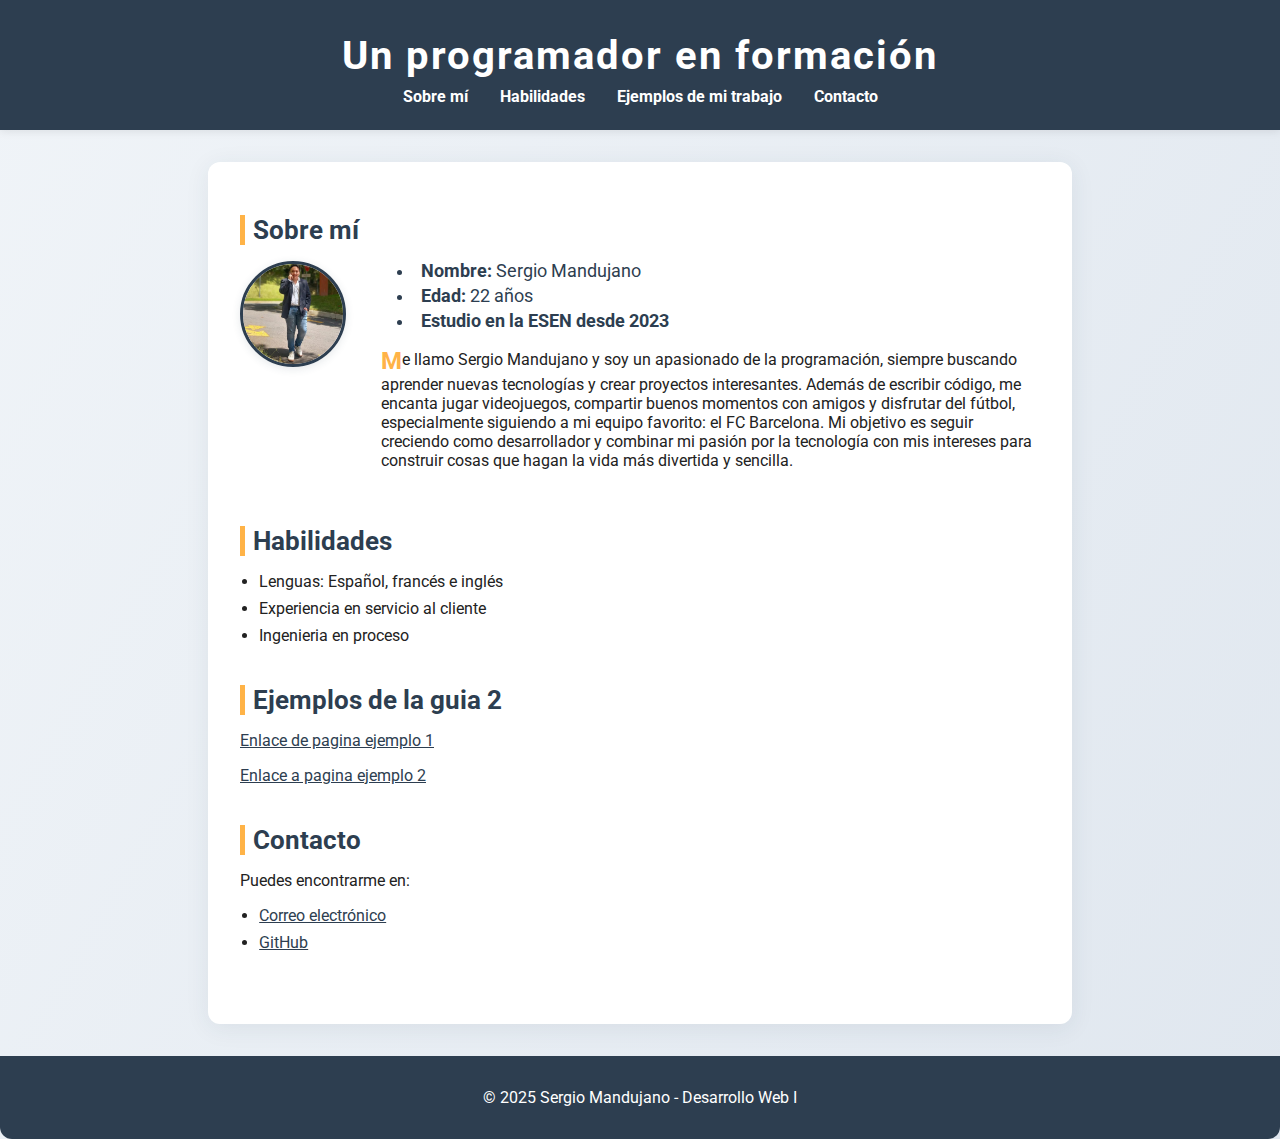
<file: biografia.html>
<!DOCTYPE html>
<html lang="es">
<head>
	<meta charset="UTF-8">
	<meta name="viewport" content="width=device-width, initial-scale=1.0">
	<title>Mi Biografía</title>
	<link href="https://fonts.googleapis.com/css2?family=Roboto:wght@400;700&display=swap" rel="stylesheet">
	<link rel="stylesheet" href="css/biografia.css">
</head>
<body>
	<header>
		<h1>Un programador en formación</h1>
		<nav>
			<ul>
				<li><a href="#sobre-mi">Sobre mí</a></li>
				<li><a href="#Habilidades">Habilidades</a></li>
                <li><a href="#ejemplos"> Ejemplos de mi trabajo</a></li>
				<li><a href="#contacto">Contacto</a></li>
			</ul>
		</nav>
	</header>
	<main>
		<section id="sobre-mi">
			<h2>Sobre mí</h2>
			<div class="bio-container">
				<img src="img/biografia.JPG" alt="Foto de Sergio Mandujano" class="bio-img">
				<div class="bio-info">
					<ul class="bio-datos">
						<li><strong>Nombre:</strong> Sergio Mandujano</li>
						<li><strong>Edad:</strong> 22 años</li>
						<li><strong>Estudio en la ESEN desde 2023</strong></li>
					</ul>
					<p>
						Me llamo Sergio Mandujano y soy un apasionado de la programación, siempre buscando aprender nuevas tecnologías y crear proyectos interesantes. Además de escribir código, me encanta jugar videojuegos, compartir buenos momentos con amigos y disfrutar del fútbol, especialmente siguiendo a mi equipo favorito: el FC Barcelona. Mi objetivo es seguir creciendo como desarrollador y combinar mi pasión por la tecnología con mis intereses para construir cosas que hagan la vida más divertida y sencilla.
					</p>
				</div>
			</div>
		</section>
		<section id="logros">
			<h2>Habilidades</h2>
			<ul>
				<li>Lenguas: Español, francés e inglés</li>
				<li>Experiencia en servicio al cliente</li>
				<li>Ingenieria en proceso</li>
			</ul>
		</section>

        <section id="ejemplos">
            <h2>Ejemplos de la guia 2</h2>
            <a href="pelicula.html">Enlace de pagina ejemplo 1</a>
            <p></p>
            <a href="tablero.html">Enlace a pagina ejemplo 2</a>

        </section>
		<section id="contacto">
			<h2>Contacto</h2>
			<p>Puedes encontrarme en:</p>
			<ul>
				<li><a href="mailto:smandujano106@gmail.com" target="_blank">Correo electrónico</a></li>
				<li><a href="https://github.com/SergioMM03" target="_blank">GitHub</a></li>
			</ul>
		</section>
	</main>
	<footer>
		<p>&copy; 2025 Sergio Mandujano - Desarrollo Web I</p>
	</footer>
</body>
</html>
</file>
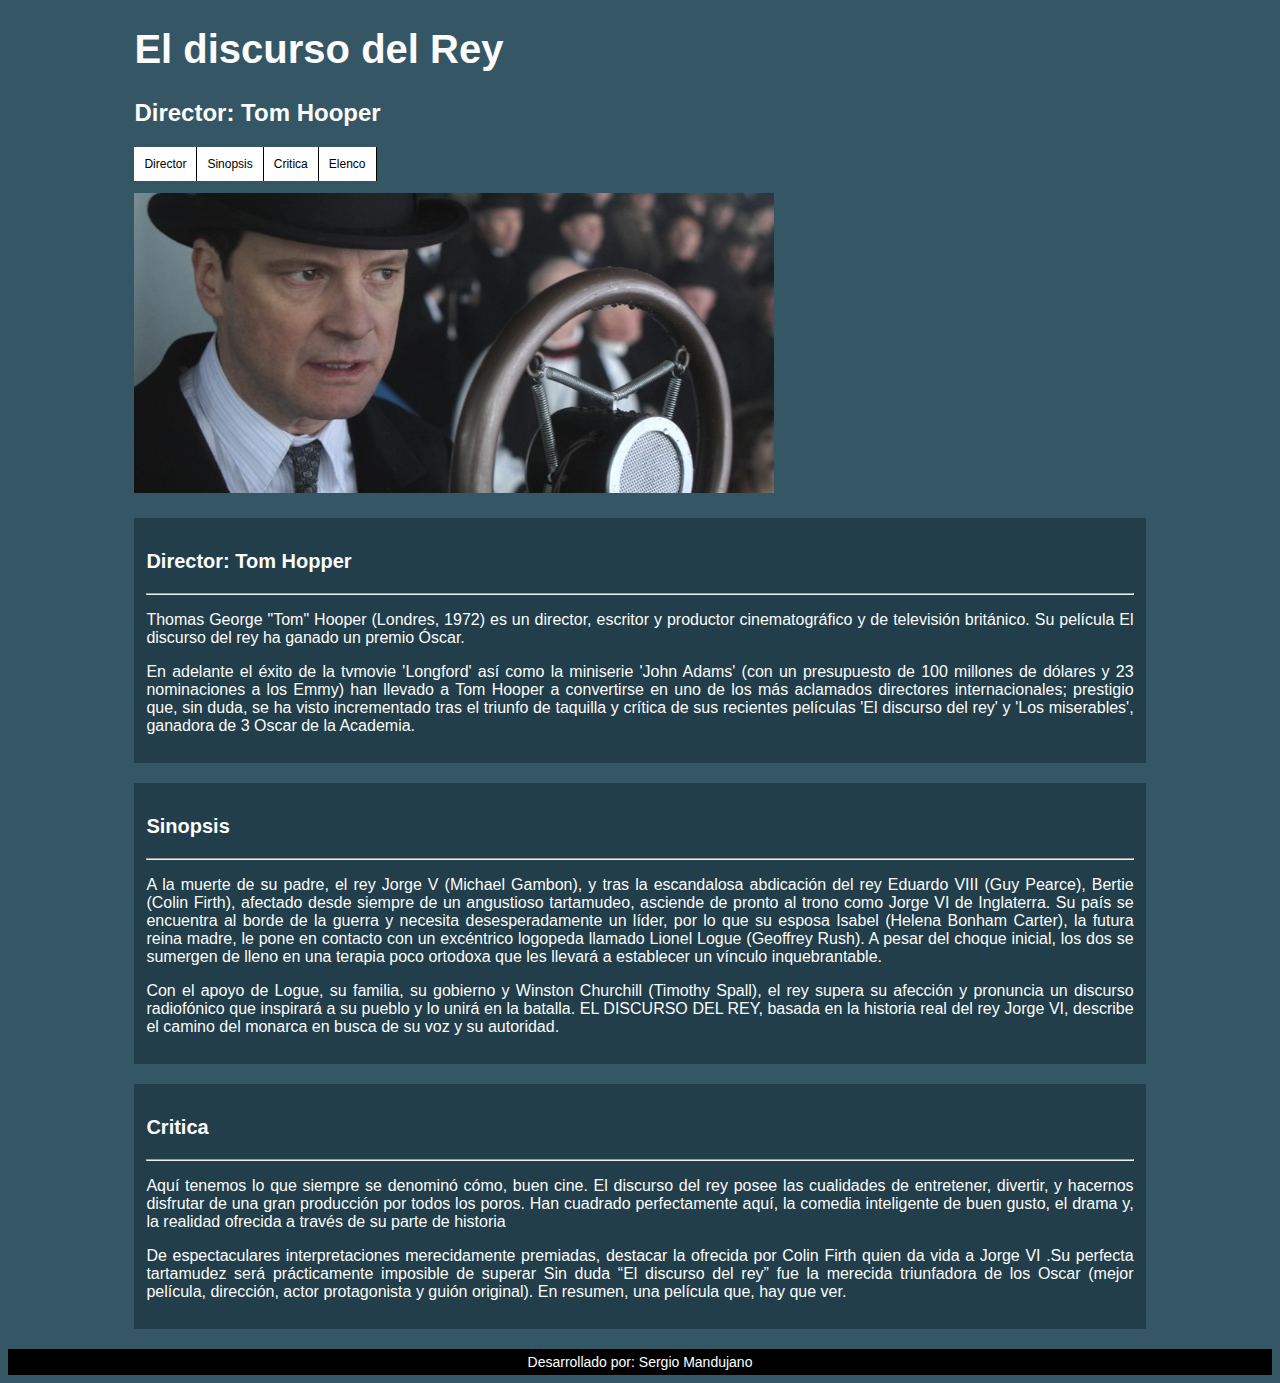
<file: pelicula.html>
<!DOCTYPE html>
<html lang="en">
<head>
    <meta charset="UTF-8">
    <meta name="viewport" content="width=device-width, initial-scale=1.0">
    <title>El discurso del rey</title>
    <link rel="stylesheet" href="css/style.css">
</head>
<body>
    <div class="wrapper">
        <header>
            <h1>El discurso del Rey</h1>
            <h2>Director: Tom Hooper</h2>
        </header>
        <nav>
            <span><a href="#">Director</a></span>
            <span><a href="#">Sinopsis</a></span>
            <span><a href="#">Critica</a></span>
            <span>
                <a href="http://www.sensacine.com/peliculas/pelicula-175305/reparto">Elenco</a>
            </span>
        </nav>
        <br>
        <br>
        <img src="img/discurso.jpg" alt="El discurso del Rey">
        <section>
            <article>
                <h3>Director: Tom Hopper</h3>
                <hr>
                <p>Thomas George "Tom" Hooper (Londres, 1972) es un director, escritor y productor cinematográfico y de televisión británico. Su película El discurso del rey ha ganado un premio Óscar.</p>
                <p>En adelante el éxito de la tvmovie 'Longford' así como la miniserie 'John Adams' (con un presupuesto de 100 millones de dólares y 23 nominaciones a los Emmy) han llevado a Tom Hooper a convertirse en uno de los más aclamados directores internacionales; prestigio que, sin duda, se ha visto incrementado tras el triunfo de taquilla y crítica de sus recientes películas 'El discurso del rey' y 'Los miserables', ganadora de 3 Oscar de la Academia.</p>
            </article>
            <article>
                <h3>Sinopsis</h3>
                <hr>
                <p>A la muerte de su padre, el rey Jorge V (Michael Gambon), y tras la escandalosa abdicación del rey Eduardo VIII (Guy Pearce), Bertie (Colin Firth), afectado desde siempre de un angustioso tartamudeo, asciende de pronto al trono como Jorge VI de Inglaterra. Su país se encuentra al borde de la guerra y necesita desesperadamente un líder, por lo que su esposa Isabel (Helena Bonham Carter), la futura reina madre, le pone en contacto con un excéntrico logopeda llamado Lionel Logue (Geoffrey Rush). A pesar del choque inicial, los dos se sumergen de lleno en una terapia poco ortodoxa que les llevará a establecer un vínculo inquebrantable.</p>
                <p>Con el apoyo de Logue, su familia, su gobierno y Winston Churchill (Timothy Spall), el rey supera su afección y pronuncia un discurso radiofónico que inspirará a su pueblo y lo unirá en la batalla. EL DISCURSO DEL REY, basada en la historia real del rey Jorge VI, describe el camino del monarca en busca de su voz y su autoridad.</p>
            </article>
            <article>
                <h3>Critica</h3>
                <hr>
                <p>Aquí tenemos lo que siempre se denominó cómo, buen cine. El discurso del rey posee las cualidades de entretener, divertir, y hacernos disfrutar de una gran producción por todos los poros. Han cuadrado perfectamente aquí, la comedia inteligente de buen gusto, el drama y, la realidad ofrecida a través de su parte de historia</p>
                <p>De espectaculares interpretaciones merecidamente premiadas, destacar la ofrecida por Colin Firth quien da vida a Jorge VI .Su perfecta tartamudez será prácticamente imposible de superar Sin duda “El discurso del rey” fue la merecida triunfadora de los Oscar (mejor película, dirección, actor protagonista y guión original). En resumen, una película que, hay que ver.</p>
            </article>
        </section>
    </div>
    <footer>
        Desarrollado por: Sergio Mandujano
    </footer>
</body>
</html>
</file>
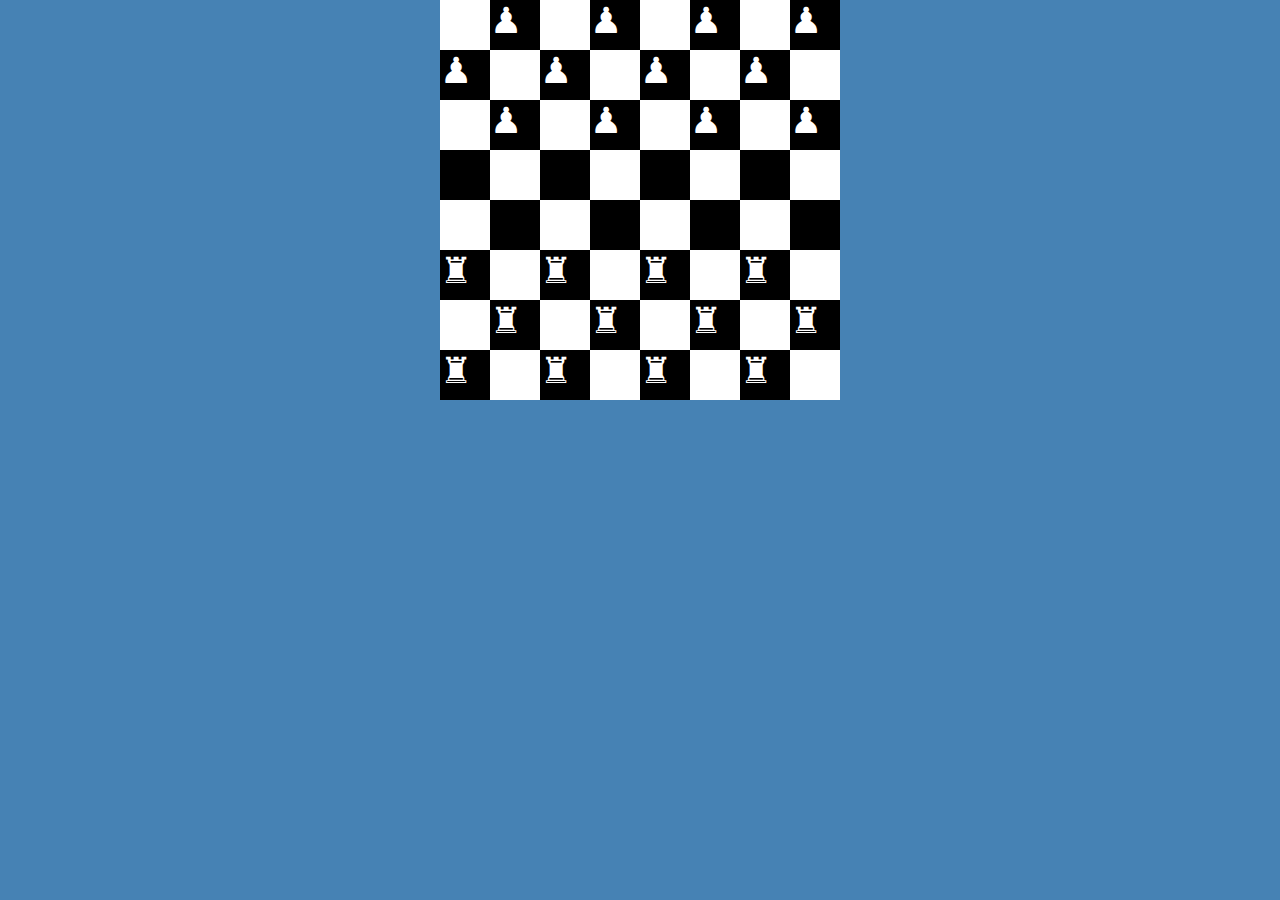
<file: tablero.html>
<!DOCTYPE html>
<html lang="en">
<head>
    <meta charset="UTF-8">
    <meta name="viewport" content="width=device-width, initial-scale=1.0">
    <title>Tablero de Damas</title>
    <link rel="stylesheet" href="css/estilo_tablero.css">
</head>
<body>
    <div id="Tablero">
        <div class="filaImpar">
            <p></p>
            <p>&#9823</p>
            <p></p>
            <p>&#9823</p>
            <p></p>
            <p>&#9823</p>
            <p></p>
            <p>&#9823</p>
        </div>

        <div class="filaPar">
            <p>&#9823</p>
            <p></p>
            <p>&#9823</p>
            <p></p>
            <p>&#9823</p>
            <p></p>
            <p>&#9823</p>
            <p></p>
        </div>

        <div class="filaImpar">
            <p></p>
            <p>&#9823</p>
            <p></p>
            <p>&#9823</p>
            <p></p>
            <p>&#9823</p>
            <p></p>
            <p>&#9823</p>
        </div>

        <div class="filaPar">
            <p></p>
            <p></p>
            <p></p>
            <p></p>
            <p></p>
            <p></p>
            <p></p>
            <p></p>
        </div>

        <div class="filaImpar">
            <p></p>
            <p></p>
            <p></p>
            <p></p>
            <p></p>
            <p></p>
            <p></p>
            <p></p>
        </div>

        <div class="filaPar">
            <p>&#9820</p>
            <p></p>
            <p>&#9820</p>
            <p></p>
            <p>&#9820</p>
            <p></p>
            <p>&#9820</p>
            <p></p>
        </div>

        <div class="filaImpar">
            <p></p>
            <p>&#9820</p>
            <p></p>
            <p>&#9820</p>
            <p></p>
            <p>&#9820</p>
            <p></p>
            <p>&#9820</p>
        </div>
        
        <div class="filaPar">
            <p>&#9820</p>
            <p></p>
            <p>&#9820</p>
            <p></p>
            <p>&#9820</p>
            <p></p>
            <p>&#9820</p>
            <p></p>
        </div>
    </div>
</body>
</html>
</file>
<file: css/biografia.css>
/* Resalta la primera letra M del primer párrafo de la sección Sobre mí */
#sobre-mi .bio-info p:first-of-type::first-letter {
	color: #ffb347;
	font-weight: bold;
	font-size: 1.5em;
	font-family: inherit;
	vertical-align: middle;
}
/* Letra inicial amarilla en el primer párrafo */
.letra-amarilla {
	color: #ffb347;
	font-weight: bold;
	font-size: 1.5em;
	font-family: inherit;
	vertical-align: middle;
}
body {
	font-family: 'Roboto', Arial, sans-serif;
	background: linear-gradient(120deg, #f0f4f8 0%, #e0e7ef 100%);
	margin: 0;
	color: #222;
}

header {
	background: #2d3e50;
	color: #fff;
	padding: 2rem 0 1rem 0;
	text-align: center;
	box-shadow: 0 2px 8px rgba(0,0,0,0.08);
}

header h1 {
	margin: 0 0 0.5rem 0;
	font-size: 2.5rem;
	letter-spacing: 2px;
}

nav ul {
	list-style: none;
	padding: 0;
	margin: 0;
	display: flex;
	justify-content: center;
	gap: 2rem;
}

nav a {
	color: #fff;
	text-decoration: none;
	font-weight: 700;
	transition: color 0.2s;
}
nav a:hover {
	color: #ffb347;
}

main {
	max-width: 800px;
	margin: 2rem auto;
	background: #fff;
	border-radius: 12px;
	box-shadow: 0 4px 24px rgba(44,62,80,0.08);
	padding: 2rem;
}

section {
	margin-bottom: 2.5rem;
}

.bio-container {
	display: flex;
	align-items: flex-start;
	gap: 1.2rem;
	flex-wrap: wrap;
}

.bio-info {
	flex: 1;
	min-width: 220px;
}

.bio-datos {
	list-style: disc inside;
	margin: 0 0 1rem 0;
	padding: 0 0 0 1rem;
	font-size: 1.1rem;
	color: #2d3e50;
}
.bio-datos li {
		margin-bottom: 0.3rem;
}

@media (max-width: 600px) {
	.bio-container {
		flex-direction: column;
		align-items: center;
	}
	.bio-img {
		margin-right: 0;
		margin-bottom: 1rem;
	}
	.bio-info {
		min-width: 0;
		width: 100%;
	}
}

.bio-img {
	width: 100px;
	height: 100px;
	object-fit: cover;
	border-radius: 50%;
	border: 3px solid #2d3e50;
	box-shadow: 0 2px 8px rgba(44,62,80,0.12);
	margin-right: 1rem;
	flex-shrink: 0;
	display: block;
}

section h2 {
	color: #2d3e50;
	border-left: 5px solid #ffb347;
	padding-left: 0.5rem;
	margin-bottom: 1rem;
	font-size: 1.6rem;
}

ul {
	padding-left: 1.2rem;
}

li {
	margin-bottom: 0.5rem;
}

a {
	color: #2d3e50;
	text-decoration: underline;
	transition: color 0.2s;
}
a:hover {
	color: #ffb347;
}

footer {
	background: #2d3e50;
	color: #fff;
	text-align: center;
	padding: 1rem 0;
	border-radius: 0 0 12px 12px;
	margin-top: 2rem;
	font-size: 1rem;
}
</file>
<file: css/style.css>
html{
    font-size: 20px;
}

body{
    color: #fcfcfc;
    background-color: #355664;
    font-family: Arial, Helvetica, sans-serif;
}

h1{
    font-size: 2rem;
}

h2{
    font-size: 1.2rem;
}

h3{
    font-size: 1rem;
}

footer{
    background-color: black;
    color: white;
    font-size: 0.7rem;
    margin-top: 20px;
    padding: 5px;
    text-align: center;
}

div.wrapper{
    margin: 0 auto;
    width: 80%;
}

section article{
    background-color: rgba(33, 62, 74, 1);
    margin-top: 20px;
    padding: 12px;
}

section article p{
    font-size: 0.8rem;
    text-align: justify;
}

nav span a{
    background-color: white;
    border-right: 1px solid;
    color: black;
    font-size: 0.6rem;
    float: left;
    padding: 10px;
    text-decoration: none;
}

nav span a:hover{
    background-color: #B2DFD8;
}
</file>
<file: css/estilo_tablero.css>
*{
    margin: 0;
    padding: 0;
}

body{
    background-color: steelblue;
    color: #EEE;
    font-family: sans-serif;
    text-align: center++;
}

#Tablero{
    background-color: white;
    height: 400px;
    width: 400px;
    margin: auto;
}

#Tablero p{
    background-color: black;
    color: white;
    float: left;
    font-size: 36px;
    height: 50px;
    width: 50px;
    vertical-align: center;
}

#Tablero .filaImpar p:nth-child(2n+1){
    background-color: white;
}

#Tablero .filaPar p:nth-child(2n){
    background-color: white;
}
</file>
